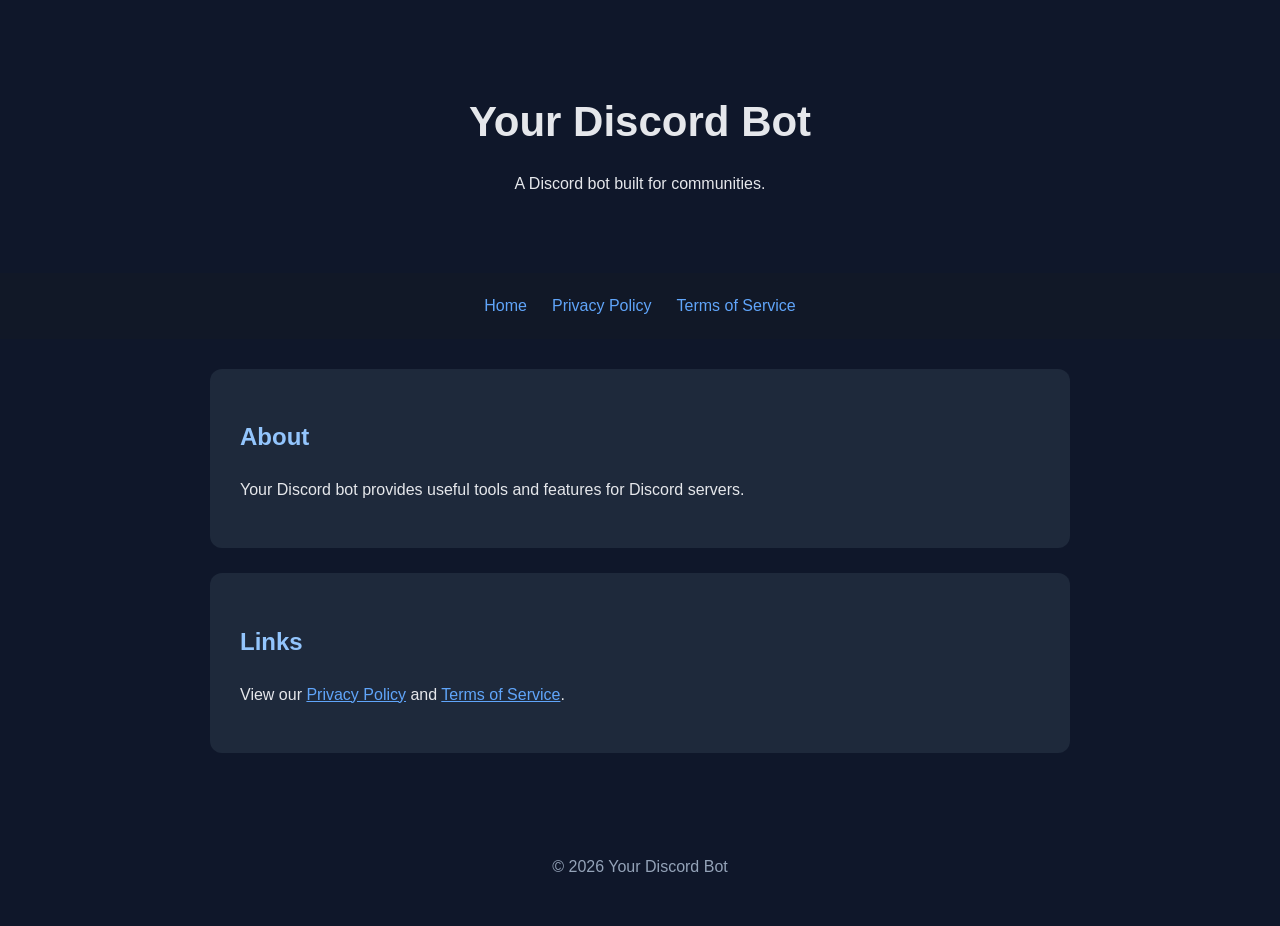
<file: index.html>
<!DOCTYPE html>
<html lang="en">
<head>
<meta charset="UTF-8">
<meta name="viewport" content="width=device-width, initial-scale=1.0">
<title>Your Discord Bot</title>
<link rel="stylesheet" href="style.css">
</head>

<body>

<header>
    <h1>Your Discord Bot</h1>
    <p>A Discord bot built for communities.</p>
</header>

<nav>
    <a href="index.html">Home</a>
    <a href="privacy.html">Privacy Policy</a>
    <a href="terms.html">Terms of Service</a>
</nav>

<main>
    <section class="card">
        <h2>About</h2>
        <p>
            Your Discord bot provides useful tools and features for Discord servers.
        </p>
    </section>

    <section class="card">
        <h2>Links</h2>
        <p>
            View our <a href="privacy.html">Privacy Policy</a> and
            <a href="terms.html">Terms of Service</a>.
        </p>
    </section>
</main>

<footer>
    <p>© 2026 Your Discord Bot</p>
</footer>

</body>
</html>
</file>
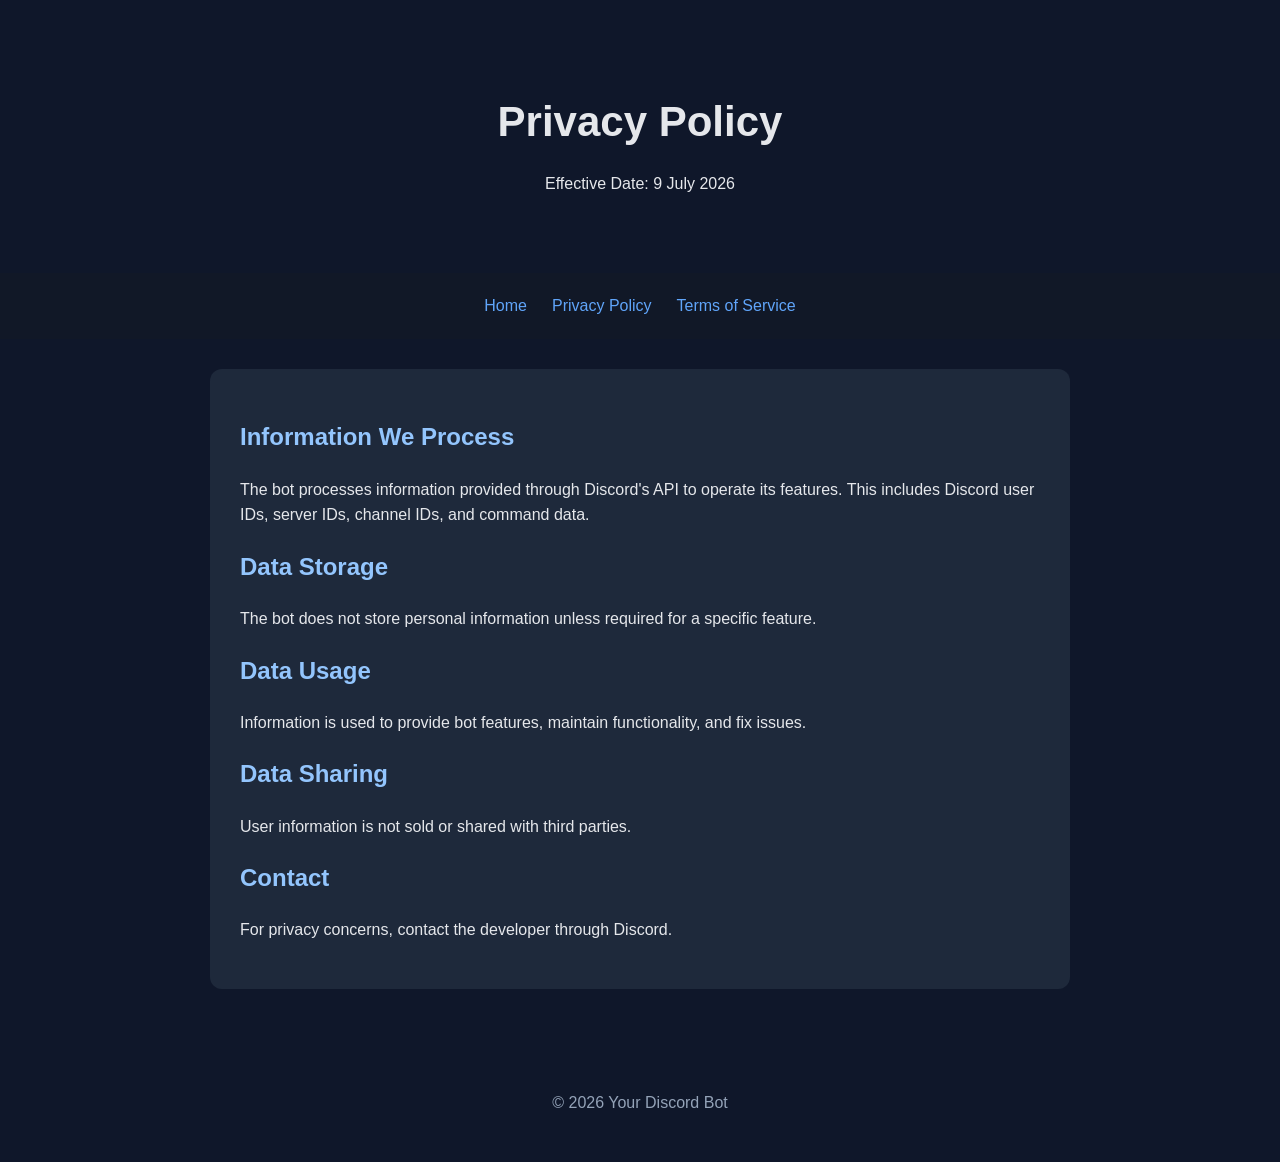
<file: privacy.html>
<!DOCTYPE html>
<html lang="en">
<head>
<meta charset="UTF-8">
<meta name="viewport" content="width=device-width, initial-scale=1.0">
<title>Privacy Policy</title>
<link rel="stylesheet" href="style.css">
</head>

<body>

<header>
    <h1>Privacy Policy</h1>
    <p>Effective Date: 9 July 2026</p>
</header>

<nav>
    <a href="index.html">Home</a>
    <a href="privacy.html">Privacy Policy</a>
    <a href="terms.html">Terms of Service</a>
</nav>

<main>
<section class="card">

<h2>Information We Process</h2>
<p>
The bot processes information provided through Discord's API to operate its features.
This includes Discord user IDs, server IDs, channel IDs, and command data.
</p>

<h2>Data Storage</h2>
<p>
The bot does not store personal information unless required for a specific feature.
</p>

<h2>Data Usage</h2>
<p>
Information is used to provide bot features, maintain functionality, and fix issues.
</p>

<h2>Data Sharing</h2>
<p>
User information is not sold or shared with third parties.
</p>

<h2>Contact</h2>
<p>
For privacy concerns, contact the developer through Discord.
</p>

</section>
</main>

<footer>
<p>© 2026 Your Discord Bot</p>
</footer>

</body>
</html>
</file>
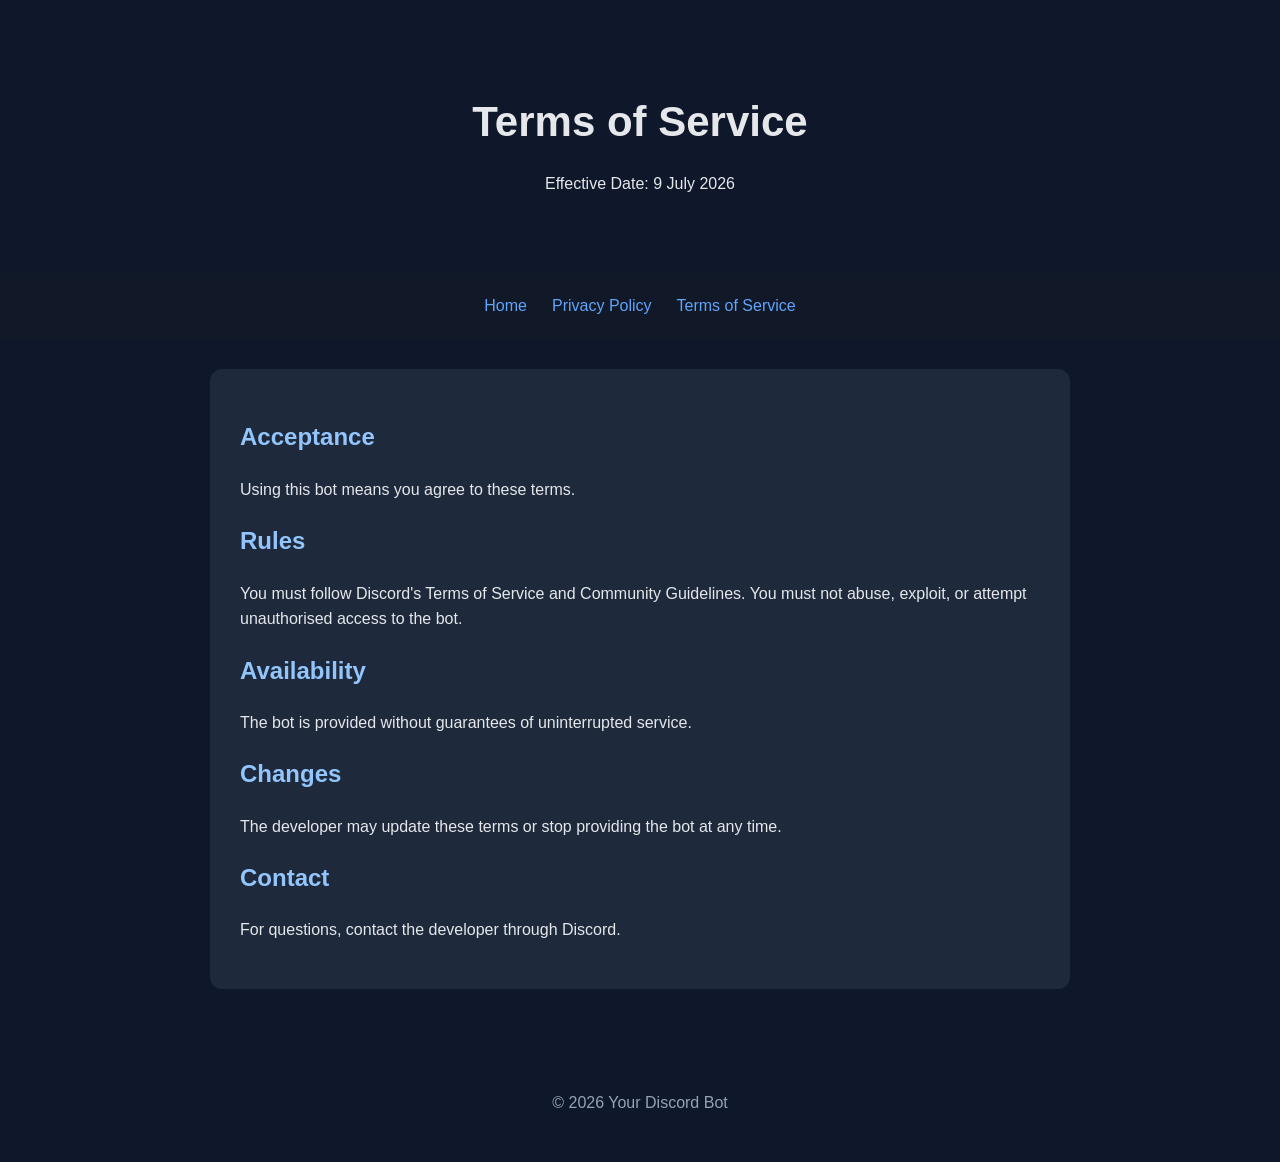
<file: terms.html>
<!DOCTYPE html>
<html lang="en">
<head>
<meta charset="UTF-8">
<meta name="viewport" content="width=device-width, initial-scale=1.0">
<title>Terms of Service</title>
<link rel="stylesheet" href="style.css">
</head>

<body>

<header>
    <h1>Terms of Service</h1>
    <p>Effective Date: 9 July 2026</p>
</header>

<nav>
    <a href="index.html">Home</a>
    <a href="privacy.html">Privacy Policy</a>
    <a href="terms.html">Terms of Service</a>
</nav>

<main>
<section class="card">

<h2>Acceptance</h2>
<p>
Using this bot means you agree to these terms.
</p>

<h2>Rules</h2>
<p>
You must follow Discord's Terms of Service and Community Guidelines.
You must not abuse, exploit, or attempt unauthorised access to the bot.
</p>

<h2>Availability</h2>
<p>
The bot is provided without guarantees of uninterrupted service.
</p>

<h2>Changes</h2>
<p>
The developer may update these terms or stop providing the bot at any time.
</p>

<h2>Contact</h2>
<p>
For questions, contact the developer through Discord.
</p>

</section>
</main>

<footer>
<p>© 2026 Your Discord Bot</p>
</footer>

</body>
</html>
</file>
<file: style.css>
* {
    box-sizing: border-box;
}

body {
    margin: 0;
    font-family: Arial, sans-serif;
    background: #0f172a;
    color: #e5e7eb;
    line-height: 1.6;
}

header {
    text-align: center;
    padding: 60px 20px;
}

header h1 {
    font-size: 42px;
    margin-bottom: 10px;
}

nav {
    display: flex;
    justify-content: center;
    gap: 25px;
    padding: 20px;
    background: #111827;
}

nav a {
    color: #60a5fa;
    text-decoration: none;
}

main {
    max-width: 900px;
    margin: auto;
    padding: 30px 20px;
}

.card {
    background: #1e293b;
    padding: 30px;
    margin-bottom: 25px;
    border-radius: 12px;
}

h2 {
    color: #93c5fd;
}

a {
    color: #60a5fa;
}

footer {
    text-align: center;
    padding: 30px;
    color: #94a3b8;
}
</file>
